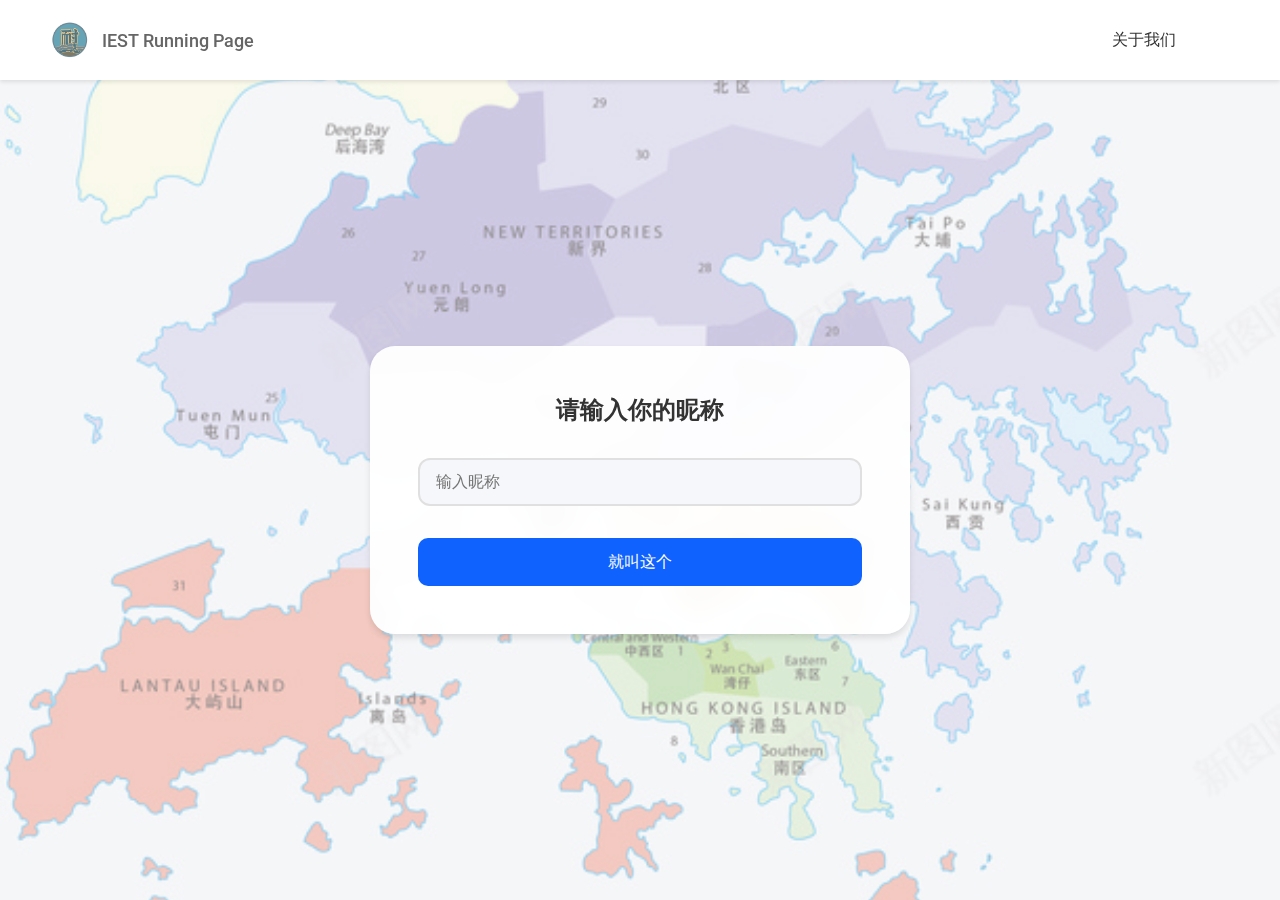
<file: signin.html>
<!DOCTYPE html>
<html>
<head>
    <meta charset="UTF-8">
    <link href="https://fonts.googleapis.com/css?family=Roboto:400,500,700&display=swap" rel="stylesheet">
    <style>
        * {
            box-sizing: border-box;
            margin: 0;
            padding: 0;
        }
        
        body {
            font-size: 14px;
            background: #F5F7FA;
            font-family: 'Roboto', sans-serif;
            min-height: 100vh;
        }

        /* 顶部导航栏 */
        .v3308_3307 {
            width: 100%;
            height: 80px;
            background: #FFFFFF;
            padding: 0;
            position: fixed;
            top: 0;
            left: 0;
            display: flex;
            justify-content: space-between;
            align-items: center;
            box-shadow: 0 2px 4px rgba(0, 0, 0, 0.1);
            z-index: 1000;
        }

        /* Logo容器 */
        .logo-container {
            display: flex;
            align-items: center;
            gap: 12px;
            margin-left: 50px;
        }

        .logo-image {
            height: 40px;
            width: auto;
            object-fit: contain;
        }

        .logo-text {
            color: #666666;
            font-size: 18px;
            font-weight: 500;
        }

        /* 导航按钮 */
        .nav-buttons {
            margin-right: 80px;
            display: flex;
            gap: 16px;
        }

        .nav-button {
            padding: 8px 24px;
            border-radius: 8px;
            border: none;
            background: transparent;
            color: #333;
            font-size: 16px;
            cursor: pointer;
            transition: all 0.3s ease;
        }

        .nav-button:hover {
            background: #F0F2F5;
        }

        /* 背景图片容器 */
        .background-container {
            position: fixed;
            top: 0;
            left: 0;
            width: 100%;
            height: 100vh;
            background: url("../../assets/v3308_3414.png") center/cover no-repeat;
            opacity: 0.5;
            z-index: -1;
        }

        /* 主容器调整 */
        .main-container {
            width: 100%;
            min-height: 100vh;
            padding-top: 80px;
            display: flex;
            justify-content: center;
            align-items: center;
            position: relative;
            z-index: 1;
        }

        /* 登录卡片增加背景模糊效果 */
        .login-box {
            width: 540px;
            background: rgba(255, 255, 255, 0.95);
            border-radius: 25px;
            padding: 48px;
            box-shadow: 0 4px 6px rgba(0, 0, 0, 0.1);
            backdrop-filter: blur(10px);
        }

        .login-title {
            font-size: 24px;
            font-weight: 700;
            color: #333;
            text-align: center;
            margin-bottom: 32px;
        }

        /* 输入框 */
        .input-field {
            width: 100%;
            height: 48px;
            background: #F5F7FA;
            border: 2px solid #E0E0E0;
            border-radius: 12px;
            padding: 0 16px;
            font-size: 16px;
            color: #333;
            margin-bottom: 32px;
            transition: all 0.3s ease;
        }

        .input-field:focus {
            outline: none;
            border-color: #0F62FE;
            background: #FFFFFF;
            box-shadow: 0 0 0 4px rgba(15, 98, 254, 0.1);
        }

        /* 登录按钮 */
        .login-button {
            width: 100%;
            height: 48px;
            background: #0F62FE;
            color: #FFFFFF;
            border: none;
            border-radius: 10px;
            font-size: 16px;
            font-weight: 500;
            cursor: pointer;
            transition: all 0.3s ease;
        }

        .login-button:hover {
            background: #0D56E0;
        }

        /* 状态消息样式 */
        .status-message {
            padding: 15px;
            border-radius: 6px;
            font-size: 14px;
            margin-bottom: 20px;
            display: none;
        }

        .status-message.success {
            background-color: #d4edda;
            color: #155724;
        }

        .status-message.error {
            background-color: #f8d7da;
            color: #721c24;
        }
        
        .status-message.info {
            background-color: #d1ecf1;
            color: #0c5460;
        }

        /* 添加响应式设计 */
        @media screen and (max-width: 768px) {
            .v3308_3307 {
                height: auto;
                padding: 10px;
                flex-direction: column;
            }
            
            .logo-container {
                margin: 10px 0;
            }
            
            .nav-buttons {
                margin: 10px 0;
            }
            
            .login-box {
                width: 90%;
                padding: 32px;
            }
            
            .main-container {
                padding: 20px;
            }
        }

        @media screen and (max-width: 480px) {
            .login-box {
                width: 95%;
                padding: 24px;
            }
            
            .login-title {
                font-size: 20px;
            }
            
            .input-field {
                height: 40px;
                font-size: 14px;
            }
            
            .login-button {
                height: 40px;
                font-size: 14px;
            }
        }
    </style>
</head>
<body>
    <!-- 添加背景图片容器 -->
    <div class="background-container"></div>

    <!-- 顶部导航栏 -->
    <div class="v3308_3307">
        <div class="logo-container">
            <img src="../../assets/logo_output(1).pdf.png" 
                 alt="Logo" 
                 class="logo-image">
            <span class="logo-text">IEST Running Page</span>
        </div>
        <div class="nav-buttons">
            <button class="nav-button" onclick="window.location.href='../about/about.html'">关于我们</button>
        </div>
    </div>

    <!-- 主容器 -->
    <div class="main-container">
        <div class="login-box">
            <h1 class="login-title">请输入你的昵称</h1>
            <div id="statusMessage" class="status-message"></div>
            <input type="text" class="input-field" placeholder="输入昵称" id="nickname">
            <button class="login-button" onclick="login()" id="loginButton">就叫这个</button>
        </div>
    </div>

    <script src="../../js/auth.js"></script>
    <script>
        // 存储返回URL
        let returnUrl = '';
        
        // 页面加载时获取返回URL
        document.addEventListener('DOMContentLoaded', function() {
            // 从URL参数中获取返回地址
            const urlParams = new URLSearchParams(window.location.search);
            returnUrl = urlParams.get('returnUrl') || '../main/index.html';
            
            // 检查会话Cookie是否存在
            if (isUserLoggedIn()) {
                // 已登录，直接重定向
                window.location.href = returnUrl;
            }
        });

        // 登录函数
        async function login() {
            const nicknameInput = document.getElementById('nickname');
            const loginButton = document.getElementById('loginButton');
            const username = nicknameInput.value.trim();
            
            if (!username) {
                showStatus('请输入昵称', 'error');
                return;
            }
            
            try {
                // 禁用按钮防止重复提交
                loginButton.disabled = true;
                showStatus('正在登录...', 'info');
                
                // 检查是否在本地开发环境
                const isLocalDev = window.location.hostname === '127.0.0.1' || window.location.hostname === 'localhost';
                
                let result;
                
                if (isLocalDev) {
                    // 本地开发模式：模拟登录
                    console.log('本地开发模式：模拟登录');
                    
                    // 创建一个简单的会话cookie (30天过期)
                    const expiryDate = new Date();
                    expiryDate.setDate(expiryDate.getDate() + 30);
                    document.cookie = `userSession=dummy-session-id; expires=${expiryDate.toUTCString()}; path=/`;
                    document.cookie = `username=${username}; expires=${expiryDate.toUTCString()}; path=/`;
                    
                    // 模拟API响应
                    result = { success: true };
                } else {
                    // 正常模式：向服务器发送登录请求
                    const response = await fetch('../../api/login.php', {
                        method: 'POST',
                        headers: {
                            'Content-Type': 'application/json'
                        },
                        body: JSON.stringify({ username })
                    });
                    
                    if (!response.ok) {
                        throw new Error(`HTTP error! status: ${response.status}`);
                    }
                    
                    result = await response.json();
                }
                
                if (result.success) {
                    // 保存用户会话数据
                    sessionStorage.setItem('currentUser', username);
                    
                    // 显示成功消息并重定向
                    showStatus('登录成功！正在跳转...', 'success');
                    setTimeout(() => {
                        window.location.href = returnUrl;
                    }, 1000);
                } else {
                    showStatus(result.error || '登录失败，请重试', 'error');
                    loginButton.disabled = false;
                }
            } catch (error) {
                console.error('Login error:', error);
                showStatus('登录失败：' + error.message, 'error');
                loginButton.disabled = false;
            }
        }
        
        // 显示状态消息
        function showStatus(message, type) {
            const statusElement = document.getElementById('statusMessage');
            statusElement.textContent = message;
            
            // 清除旧的类
            statusElement.classList.remove('success', 'error', 'info');
            
            // 添加新的类
            if (type === 'success') {
                statusElement.classList.add('success');
            } else if (type === 'error') {
                statusElement.classList.add('error');
            } else if (type === 'info') {
                statusElement.classList.add('info');
            }
            
            // 显示消息
            statusElement.style.display = 'block';
            
            // 如果是成功或错误消息，设置自动隐藏
            if (type === 'success' || type === 'error') {
                setTimeout(() => {
                    statusElement.style.display = 'none';
                }, 3000);
            }
        }

        // 添加回车键登录功能
        document.getElementById('nickname').addEventListener('keypress', function(e) {
            if (e.key === 'Enter') {
                login();
            }
        });
    </script>
</body>
</html>
</file>
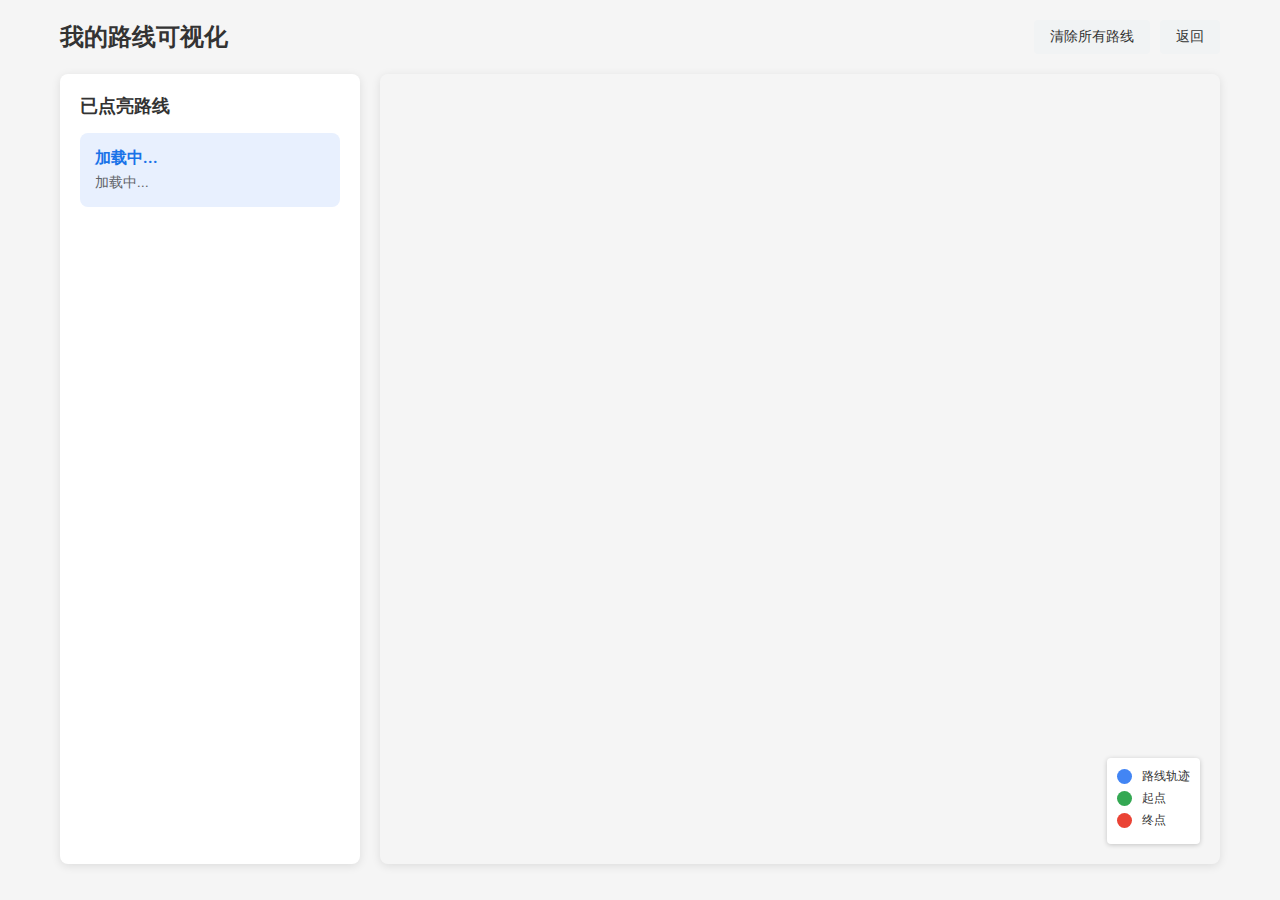
<file: visualization.html>
<!DOCTYPE html>
<html lang="zh">
<head>
    <meta charset="UTF-8">
    <meta name="viewport" content="width=device-width, initial-scale=1.0">
    <title>路线可视化 - Mapbox版</title>
    <!-- 引入Mapbox GL JS -->
    <link href="https://api.mapbox.com/mapbox-gl-js/v2.15.0/mapbox-gl.css" rel="stylesheet">
    <script src="https://api.mapbox.com/mapbox-gl-js/v2.15.0/mapbox-gl.js"></script>
    <!-- 引入html2canvas用于截图功能 -->
    <script src="https://html2canvas.hertzen.com/dist/html2canvas.min.js"></script>
    <link href="https://fonts.googleapis.com/css?family=Roboto:400,500,700&display=swap" rel="stylesheet">
    <style>
        * {
            margin: 0;
            padding: 0;
            box-sizing: border-box;
        }
        
        body {
            font-family: 'Roboto', sans-serif;
            background: #f5f5f5;
        }
        
        .container {
            display: flex;
            flex-direction: column;
            height: 100vh;
            max-width: 1200px;
            margin: 0 auto;
            padding: 20px;
        }
        
        .header {
            display: flex;
            justify-content: space-between;
            align-items: center;
            margin-bottom: 20px;
        }
        
        .header h1 {
            font-size: 24px;
            color: #333;
        }
        
        .controls {
            display: flex;
            gap: 10px;
        }
        
        .btn {
            padding: 8px 16px;
            background: #4285f4;
            color: white;
            border: none;
            border-radius: 4px;
            cursor: pointer;
            font-size: 14px;
            transition: background 0.3s;
        }
        
        .btn:hover {
            background: #3367d6;
        }
        
        .btn-secondary {
            background: #f1f3f4;
            color: #333;
        }
        
        .btn-secondary:hover {
            background: #e8eaed;
        }
        
        .main-content {
            display: flex;
            gap: 20px;
            height: calc(100% - 70px);
        }
        
        .map-container {
            flex: 1;
            border-radius: 8px;
            overflow: hidden;
            box-shadow: 0 2px 10px rgba(0, 0, 0, 0.1);
            position: relative;
        }
        
        #map {
            width: 100%;
            height: 100%;
        }
        
        .sidebar {
            width: 300px;
            background: white;
            border-radius: 8px;
            padding: 20px;
            overflow-y: auto;
            box-shadow: 0 2px 10px rgba(0, 0, 0, 0.1);
        }
        
        .sidebar h2 {
            font-size: 18px;
            margin-bottom: 15px;
            color: #333;
        }
        
        .route-list {
            list-style: none;
            margin-bottom: 20px;
        }
        
        .route-item {
            padding: 10px;
            border-radius: 4px;
            margin-bottom: 10px;
            background: #f1f3f4;
            cursor: pointer;
            transition: background 0.3s;
        }
        
        .route-item:hover {
            background: #e8eaed;
        }
        
        .route-item.active {
            background: #e8f0fe;
            border-left: 4px solid #4285f4;
        }
        
        .route-name {
            font-weight: 500;
            margin-bottom: 5px;
        }
        
        .route-details {
            font-size: 12px;
            color: #70757a;
        }
        
        .file-dropzone {
            border: 2px dashed #ccc;
            padding: 20px;
            text-align: center;
            border-radius: 4px;
            margin-bottom: 20px;
            transition: border 0.3s;
        }
        
        .file-dropzone:hover {
            border-color: #4285f4;
        }
        
        .file-dropzone p {
            margin-bottom: 10px;
            color: #70757a;
        }
        
        .hidden {
            display: none;
        }
        
        .loading-overlay {
            position: absolute;
            top: 0;
            left: 0;
            right: 0;
            bottom: 0;
            background: rgba(255, 255, 255, 0.8);
            display: flex;
            justify-content: center;
            align-items: center;
            z-index: 1000;
        }
        
        .spinner {
            width: 40px;
            height: 40px;
            border: 4px solid rgba(0, 0, 0, 0.1);
            border-radius: 50%;
            border-top: 4px solid #4285f4;
            animation: spin 1s linear infinite;
        }
        
        @keyframes spin {
            0% { transform: rotate(0deg); }
            100% { transform: rotate(360deg); }
        }
        
        .mapboxgl-popup {
            max-width: 200px;
        }
        
        .mapboxgl-popup-content {
            padding: 10px;
            font-size: 14px;
        }
        
        .alert {
            padding: 15px;
            margin-bottom: 20px;
            border-radius: 4px;
            color: #721c24;
            background-color: #f8d7da;
            border: 1px solid #f5c6cb;
        }
        
        .alert-success {
            color: #155724;
            background-color: #d4edda;
            border: 1px solid #c3e6cb;
        }
        
        .legend {
            position: absolute;
            bottom: 20px;
            right: 20px;
            background: white;
            padding: 10px;
            border-radius: 4px;
            box-shadow: 0 1px 5px rgba(0, 0, 0, 0.2);
            z-index: 1;
        }
        
        .legend-item {
            display: flex;
            align-items: center;
            margin-bottom: 5px;
        }
        
        .legend-color {
            width: 15px;
            height: 15px;
            margin-right: 10px;
            border-radius: 50%;
        }
        
        .legend-label {
            font-size: 12px;
            color: #333;
        }

        /* 自定义标记样式 */
        .marker {
            width: 12px;
            height: 12px;
            border-radius: 50%;
            cursor: pointer;
        }
        
        .start-marker {
            background-color: #34a853;
        }
        
        .end-marker {
            background-color: #ea4335;
        }
        
        /* 用户信息样式 */
        .user-info {
            background: #e8f0fe;
            padding: 15px;
            border-radius: 8px;
            margin-bottom: 20px;
        }
        
        .user-name {
            font-weight: 600;
            font-size: 16px;
            color: #1a73e8;
            margin-bottom: 5px;
        }
        
        .route-count {
            font-size: 14px;
            color: #5f6368;
        }
    </style>
    <script src="../../js/auth.js"></script>
</head>
<body>
    <div class="container">
        <div class="header">
            <h1>我的路线可视化</h1>
            <div class="controls">
                <button class="btn btn-secondary" id="clearBtn">清除所有路线</button>
                <button class="btn btn-secondary" id="backBtn">返回</button>
            </div>
        </div>
        
        <div class="main-content">
            <div class="sidebar">
                <h2>已点亮路线</h2>
                <div id="userInfo" class="user-info">
                    <div class="user-name">加载中...</div>
                    <div class="route-count">加载中...</div>
                </div>
                
                <ul class="route-list" id="routeList">
                    <!-- 路线列表将在这里动态生成 -->
                </ul>
            </div>
            
            <div class="map-container">
                <div id="map"></div>
                
                <div class="legend">
                    <div class="legend-item">
                        <div class="legend-color" style="background: #4285f4;"></div>
                        <div class="legend-label">路线轨迹</div>
                    </div>
                    <div class="legend-item">
                        <div class="legend-color" style="background: #34a853;"></div>
                        <div class="legend-label">起点</div>
                    </div>
                    <div class="legend-item">
                        <div class="legend-color" style="background: #ea4335;"></div>
                        <div class="legend-label">终点</div>
                    </div>
                </div>
                
                <div class="loading-overlay" id="loadingOverlay" style="display: none;">
                    <div class="spinner"></div>
                </div>
            </div>
        </div>
    </div>
    
    <script>
        // 全局变量
        let map;
        const routes = [];
        let routeIdCounter = 0;
        let markers = []; // 存储所有标记对象，便于清除
        
        // Mapbox访问令牌
        const mapboxToken = 'pk.eyJ1IjoieWlob25nMDYxOCIsImEiOiJja2J3M28xbG4wYzl0MzJxZm0ya2Fua2p2In0.PNKfkeQwYuyGOTT_x9BJ4Q';
        
        // 初始化地图
        function initMap() {
            mapboxgl.accessToken = mapboxToken;
            
            console.log('开始初始化地图...');
            
            map = new mapboxgl.Map({
                container: 'map',
                style: 'mapbox://styles/mapbox/outdoors-v11', // 使用更适合徒步活动的底图样式
                center: [114.177216, 22.302711], // 香港默认中心点
                zoom: 11,
                attributionControl: false // 关闭默认的attribution控件
            });
            
            // 添加自定义attribution
            map.addControl(new mapboxgl.AttributionControl({
                compact: true
            }), 'bottom-right');
            
            // 添加控件
            map.addControl(new mapboxgl.NavigationControl(), 'top-right');
            map.addControl(new mapboxgl.ScaleControl(), 'bottom-left');
            map.addControl(new mapboxgl.FullscreenControl(), 'top-right');
            
            // 监听地图加载错误
            map.on('error', function(e) {
                console.error('Mapbox地图错误:', e.error);
                showAlert('地图加载错误: ' + (e.error ? e.error.message : '未知错误'));
            });
            
            // 地图加载完成后的处理
            map.once('load', function() {
                console.log('地图已完全加载！');
                // 等待地图完全加载后再加载用户路线
                loadUserCompletedRoutes();
            });
            
            // 添加额外的监听，确保在样式加载后也能正确处理
            map.on('style.load', function() {
                console.log('地图样式已加载！');
            });
        }
        
        // 将路线添加到地图
        function addRouteToMap(route) {
            try {
                showLoading(); // 显示加载指示器
                
                const routeId = route.id;
                const sourceId = routeId + '_source';
                const layerId = routeId + '_layer';
                
                console.log(`添加路线 ${route.name} 到地图, 坐标点数量: ${route.coordinates.length}`);
                
                // 确保地图已加载
                if (!map.loaded()) {
                    console.log('地图尚未加载完成，等待加载...');
                    map.once('load', () => {
                        console.log(`地图已加载，现在添加路线: ${route.name}`);
                        addRouteToMap(route);
                    });
                    hideLoading(); // 确保隐藏加载指示器，因为后续会再次调用此函数
                    return;
                }
                
                // 先检查是否有同名图层和数据源，并移除它们
                if (map.getLayer(layerId)) {
                    console.log(`移除已存在的图层: ${layerId}`);
                    map.removeLayer(layerId);
                }
                
                if (map.getSource(sourceId)) {
                    console.log(`移除已存在的数据源: ${sourceId}`);
                    map.removeSource(sourceId);
                }
                
                // 添加路线数据源
                map.addSource(sourceId, {
                    type: 'geojson',
                    data: {
                        type: 'Feature',
                        properties: {},
                        geometry: {
                            type: 'LineString',
                            coordinates: route.coordinates
                        }
                    }
                });
                
                // 添加路线图层
                map.addLayer({
                    id: layerId,
                    type: 'line',
                    source: sourceId,
                    layout: {
                        'line-join': 'round',
                        'line-cap': 'round',
                        'visibility': route.visible ? 'visible' : 'none'
                    },
                    paint: {
                        'line-color': route.color,
                        'line-width': 4,
                        'line-opacity': 0.8
                    }
                });
                
                // 添加起点和终点标记
                addMarkers(route);
                
                // 调整地图视图以适应所有路线
                fitMapToRoutes();
                
                console.log(`路线 ${route.name} 已成功添加到地图`);
                hideLoading(); // 完成后隐藏加载指示器
            } catch (error) {
                console.error('添加路线到地图失败:', error);
                showAlert('添加路线到地图失败: ' + error.message);
                hideLoading(); // 确保在发生错误时也隐藏加载指示器
            }
        }
        
        // 一次性添加所有路线到地图
        function addAllRoutesToMap() {
            showLoading();
            
            if (routes.length === 0) {
                console.log('没有路线可添加');
                hideLoading();
                return;
            }
            
            console.log(`添加 ${routes.length} 条路线到地图...`);
            
            // 创建一个计数器来跟踪异步操作完成情况
            let addedCount = 0;
            
            routes.forEach(route => {
                try {
                    const routeId = route.id;
                    const sourceId = routeId + '_source';
                    const layerId = routeId + '_layer';
                    
                    // 处理无效路线
                    if (!route.coordinates || route.coordinates.length < 2) {
                        console.warn(`路线 ${route.name} 坐标不足，跳过`);
                        addedCount++;
                        if (addedCount === routes.length) hideLoading();
                        return;
                    }
                    
                    // 添加路线数据源
                    if (!map.getSource(sourceId)) {
                        map.addSource(sourceId, {
                            type: 'geojson',
                            data: {
                                type: 'Feature',
                                properties: {},
                                geometry: {
                                    type: 'LineString',
                                    coordinates: route.coordinates
                                }
                            }
                        });
                    }
                    
                    // 添加路线图层
                    if (!map.getLayer(layerId)) {
                        map.addLayer({
                            id: layerId,
                            type: 'line',
                            source: sourceId,
                            layout: {
                                'line-join': 'round',
                                'line-cap': 'round',
                                'visibility': route.visible ? 'visible' : 'none'
                            },
                            paint: {
                                'line-color': route.color,
                                'line-width': 4,
                                'line-opacity': 0.8
                            }
                        });
                    }
                    
                    // 添加标记
                    addMarkers(route);
                    
                    addedCount++;
                    if (addedCount === routes.length) {
                        fitMapToRoutes();
                        hideLoading();
                    }
                } catch (error) {
                    console.error(`添加路线 ${route.name} 时出错:`, error);
                    addedCount++;
                    if (addedCount === routes.length) hideLoading();
                }
            });
        }
        
        // 调整地图视图以适应所有可见路线
        function fitMapToRoutes() {
            const visibleRoutes = routes.filter(route => route.visible);
            
            if (visibleRoutes.length > 0) {
                try {
                    const bounds = new mapboxgl.LngLatBounds();
                    let hasValidCoords = false;
                    
                    visibleRoutes.forEach(route => {
                        if (route.coordinates && Array.isArray(route.coordinates) && route.coordinates.length > 0) {
                            route.coordinates.forEach(coord => {
                                // 严格检查坐标点是否有效
                                if (coord && 
                                    Array.isArray(coord) && 
                                    coord.length >= 2 && 
                                    typeof coord[0] === 'number' && 
                                    typeof coord[1] === 'number' && 
                                    !isNaN(coord[0]) && 
                                    !isNaN(coord[1]) &&
                                    Math.abs(coord[0]) <= 180 && // 经度范围检查
                                    Math.abs(coord[1]) <= 90) {  // 纬度范围检查
                                    
                                    try {
                                        bounds.extend(coord);
                                        hasValidCoords = true;
                                    } catch (e) {
                                        console.error(`无法扩展边界，无效坐标点: [${coord[0]}, ${coord[1]}]`, e);
                                    }
                                } else {
                                    console.warn(`跳过无效坐标点: ${JSON.stringify(coord)}`);
                                }
                            });
                        }
                    });
                    
                    if (hasValidCoords) {
                        map.fitBounds(bounds, {
                            padding: 50,
                            maxZoom: 15
                        });
                        console.log('地图视图已调整以适应所有路线');
                    } else {
                        console.warn('没有找到有效的坐标点来调整地图视图');
                        // 设置默认视图
                        map.flyTo({
                            center: [114.177216, 22.302711], // 香港默认中心点
                            zoom: 11
                        });
                        console.log('已设置为默认地图视图');
                    }
                } catch (error) {
                    console.error('调整地图视图失败:', error);
                    // 出错时也设置默认视图
                    map.flyTo({
                        center: [114.177216, 22.302711],
                        zoom: 11
                    });
                }
            }
        }
        
        // 添加起点和终点标记
        function addMarkers(route) {
            if (!route || !route.coordinates || !Array.isArray(route.coordinates)) {
                console.warn(`路线 ${route ? route.name : '未知'} 没有有效的坐标数组`);
                return;
            }
            
            if (route.coordinates.length < 2) {
                console.warn(`路线 ${route.name} 坐标点不足以创建起点和终点标记`);
                return;
            }
            
            try {
                // 验证起点坐标
                const startCoord = route.coordinates[0];
                const endCoord = route.coordinates[route.coordinates.length - 1];
                
                if (!isValidCoordinate(startCoord)) {
                    console.warn(`路线 ${route.name} 的起点坐标无效: ${JSON.stringify(startCoord)}`);
                    return;
                }
                
                if (!isValidCoordinate(endCoord)) {
                    console.warn(`路线 ${route.name} 的终点坐标无效: ${JSON.stringify(endCoord)}`);
                    return;
                }
                
                // 起点标记
                const startMarker = document.createElement('div');
                startMarker.className = 'marker start-marker';
                
                const startMapMarker = new mapboxgl.Marker(startMarker)
                    .setLngLat(startCoord)
                    .setPopup(new mapboxgl.Popup().setHTML(`<strong>${route.name}</strong><p>起点</p>`))
                    .addTo(map);
                
                // 终点标记
                const endMarker = document.createElement('div');
                endMarker.className = 'marker end-marker';
                
                const endMapMarker = new mapboxgl.Marker(endMarker)
                    .setLngLat(endCoord)
                    .setPopup(new mapboxgl.Popup().setHTML(`<strong>${route.name}</strong><p>终点</p>`))
                    .addTo(map);
                
                // 存储标记引用，便于后续清除
                markers.push(startMapMarker, endMapMarker);
                
                console.log(`已为路线 ${route.name} 添加起点和终点标记`);
            } catch (error) {
                console.error(`为路线 ${route.name} 添加标记失败:`, error);
            }
        }
        
        // 辅助函数：检查坐标是否有效
        function isValidCoordinate(coord) {
            return coord && 
                   Array.isArray(coord) && 
                   coord.length >= 2 && 
                   typeof coord[0] === 'number' && 
                   typeof coord[1] === 'number' && 
                   !isNaN(coord[0]) && 
                   !isNaN(coord[1]) &&
                   Math.abs(coord[0]) <= 180 && 
                   Math.abs(coord[1]) <= 90;
        }
        
        // 更新路线列表UI
        function updateRouteList() {
            const routeList = document.getElementById('routeList');
            routeList.innerHTML = '';
            
            if (routes.length === 0) {
                routeList.innerHTML = '<p>暂无点亮路线</p>';
                return;
            }
            
            routes.forEach(route => {
                const li = document.createElement('li');
                li.className = 'route-item';
                if (route.visible) {
                    li.classList.add('active');
                }
                
                li.innerHTML = `
                    <div class="route-name">
                        <span style="display:inline-block;width:10px;height:10px;background:${route.color};margin-right:5px;border-radius:50%;"></span>
                        ${route.name}
                    </div>
                    <div class="route-details">${route.subDistrict || '未知区域'}</div>
                `;
                
                li.addEventListener('click', function() {
                    toggleRouteVisibility(route.id);
                });
                
                routeList.appendChild(li);
            });
        }
        
        // 切换路线可见性
        function toggleRouteVisibility(routeId) {
            const route = routes.find(r => r.id === routeId);
            if (route) {
                route.visible = !route.visible;
                
                const layerId = routeId + '_layer';
                if (map.getLayer(layerId)) {
                    map.setLayoutProperty(
                        layerId,
                        'visibility',
                        route.visible ? 'visible' : 'none'
                    );
                    
                    updateRouteList();
                    fitMapToRoutes();
                } else {
                    console.warn(`图层 ${layerId} 不存在`);
                }
            }
        }
        
        // 清除所有路线
        function clearAllRoutes() {
            try {
                showLoading(); // 显示加载指示器
                
                // 移除所有路线图层和数据源
                routes.forEach(route => {
                    const layerId = route.id + '_layer';
                    const sourceId = route.id + '_source';
                    
                    if (map.getLayer(layerId)) {
                        map.removeLayer(layerId);
                    }
                    
                    if (map.getSource(sourceId)) {
                        map.removeSource(sourceId);
                    }
                });
                
                // 移除所有标记
                markers.forEach(marker => {
                    if (marker) marker.remove();
                });
                markers = [];
                
                // 清空路线数组
                routes.length = 0;
                updateRouteList();
                updateUserInfo();
                
                console.log('已清除所有路线和标记');
                hideLoading(); // 隐藏加载指示器
            } catch (error) {
                console.error('清除路线失败:', error);
                showAlert('清除路线失败: ' + error.message);
                hideLoading(); // 确保在出错时也隐藏加载指示器
            }
        }
        
        // 生成随机颜色
        function getRandomColor() {
            const colors = [
                '#4285f4', // 蓝色
                '#ea4335', // 红色
                '#fbbc05', // 黄色
                '#34a853', // 绿色
                '#8e44ad', // 紫色
                '#e67e22', // 橙色
                '#16a085', // 青色
                '#c0392b', // 深红色
                '#3498db'  // 浅蓝色
            ];
            return colors[Math.floor(Math.random() * colors.length)];
        }
        
        // 显示加载中状态
        function showLoading() {
            const overlay = document.getElementById('loadingOverlay');
            if (overlay) {
                overlay.style.display = 'flex';
            }
            console.log('加载中...');
        }
        
        // 隐藏加载中状态
        function hideLoading() {
            const overlay = document.getElementById('loadingOverlay');
            if (overlay) {
                overlay.style.display = 'none';
            }
            console.log('加载完成');
        }
        
        // 显示提示信息
        function showAlert(message, type = 'error') {
            const alertDiv = document.createElement('div');
            alertDiv.className = type === 'success' ? 'alert alert-success' : 'alert';
            alertDiv.textContent = message;
            
            // 查找合适的地方插入提示
            const sidebar = document.querySelector('.sidebar');
            if (sidebar) {
                // 如果有用户信息元素，在它后面插入
                const userInfo = document.getElementById('userInfo');
                if (userInfo) {
                    sidebar.insertBefore(alertDiv, userInfo.nextSibling);
                } else {
                    // 否则在侧边栏开头插入
                    sidebar.insertBefore(alertDiv, sidebar.firstChild);
                }
            }
            
            console.log(type === 'success' ? '成功' : '错误', message);
            
            // 5秒后自动移除提示
            setTimeout(() => {
                alertDiv.remove();
            }, 5000);
        }
        
        // 加载用户已完成的路线
        function loadUserCompletedRoutes() {
            // 检查用户是否已登录
            if (!isUserLoggedIn()) {
                console.warn('用户未登录，无法获取已完成的路线');
                showAlert('您尚未登录，请先登录以查看您的路线', 'warning');
                hideLoading();
                return;
            }
            
            showLoading();
            
            // 获取当前用户名并更新UI
            const username = getCurrentUsername() || '游客';
            updateUserInfo(username, 0);
            
            // 从服务器获取用户已完成的路线
            fetch('../../api/get_completed_routes.php')
                .then(response => {
                    if (!response.ok) {
                        throw new Error(`HTTP error! status: ${response.status}`);
                    }
                    return response.json();
                })
                .then(data => {
                    if (data.success) {
                        const completedRoutes = data.routes || [];
                        console.log(`获取到 ${completedRoutes.length} 条已完成的路线`);
                        
                        // 更新用户信息
                        updateUserInfo(username, completedRoutes.length);
                        
                        // 处理路线数据
                        if (completedRoutes.length > 0) {
                            processCompletedRoutes(completedRoutes);
                        } else {
                            showAlert('您还没有点亮任何路线', 'info');
                            hideLoading();
                        }
                    } else {
                        console.error('获取路线失败:', data.error || '未知错误');
                        showAlert('获取路线数据失败: ' + (data.error || '未知错误'));
                        hideLoading();
                    }
                })
                .catch(error => {
                    console.error('获取路线出错:', error);
                    
                    // 尝试从localStorage获取数据作为备选
                    const storageKey = `userCompletedRoutes_${username}`;
                    const localRoutes = JSON.parse(localStorage.getItem(storageKey) || '[]');
                    
                    if (localRoutes.length > 0) {
                        console.log(`从本地存储获取到 ${localRoutes.length} 条路线数据`);
                        processCompletedRoutes(localRoutes);
                    } else {
                        showAlert('获取路线数据出错: ' + error.message);
                        hideLoading();
                    }
                });
        }
        
        // 处理已完成的路线数据
        function processCompletedRoutes(completedRoutes) {
            try {
                let validRoutes = 0;
                
                completedRoutes.forEach((route, index) => {
                    try {
                        if (route && route.points && Array.isArray(route.points) && route.points.length >= 2) {
                            // 创建路线对象
                            const routeId = 'route_' + (routeIdCounter++);
                            const routeObj = {
                                id: routeId,
                                name: route.name || `路线 ${index + 1}`,
                                subDistrict: route.subDistrict || '',
                                color: getRandomColor(),
                                visible: true,
                                coordinates: []
                            };
                            
                            // 转换坐标点格式
                            route.points.forEach(point => {
                                if (point && 
                                    typeof point.lat === 'number' && 
                                    typeof point.lon === 'number' && 
                                    !isNaN(point.lat) && 
                                    !isNaN(point.lon) && 
                                    Math.abs(point.lon) <= 180 && 
                                    Math.abs(point.lat) <= 90) {
                                    
                                    routeObj.coordinates.push([point.lon, point.lat]);
                                }
                            });
                            
                            // 确保路线有足够的有效坐标点
                            if (routeObj.coordinates.length >= 2) {
                                routes.push(routeObj);
                                validRoutes++;
                            } else {
                                console.warn(`路线 "${route.name}" 没有足够的有效坐标点`);
                            }
                        }
                    } catch (error) {
                        console.error(`处理路线 ${index} 时出错:`, error);
                    }
                });
                
                // 更新UI
                if (validRoutes > 0) {
                    updateRouteList();
                    addAllRoutesToMap();
                    showAlert(`已成功加载 ${validRoutes} 条路线`, 'success');
                } else {
                    showAlert('没有找到有效的路线数据', 'warning');
                }
                
                hideLoading();
            } catch (error) {
                console.error('处理路线数据时出错:', error);
                showAlert('处理路线数据时出错: ' + error.message);
                hideLoading();
            }
        }
        
        // 更新用户信息
        function updateUserInfo(username = '未登录', routeCount = 0) {
            const userInfoDiv = document.getElementById('userInfo');
            if (userInfoDiv) {
                const userNameDiv = userInfoDiv.querySelector('.user-name');
                const routeCountDiv = userInfoDiv.querySelector('.route-count');
                
                if (userNameDiv) {
                    userNameDiv.textContent = username || '未登录';
                }
                
                if (routeCountDiv) {
                    routeCountDiv.textContent = `已点亮 ${routeCount} 条路线`;
                }
            }
        }
        
        // 返回上一页
        function goBack() {
            window.location.href = '../main/index.html';
        }
        
        // 初始化页面
        document.addEventListener('DOMContentLoaded', function() {
            // 初始化地图
            initMap();
            
            // 添加返回按钮点击事件
            const backBtn = document.getElementById('backBtn');
            if (backBtn) {
                backBtn.addEventListener('click', goBack);
            }
            
            // 添加清除按钮点击事件
            const clearBtn = document.getElementById('clearBtn');
            if (clearBtn) {
                clearBtn.addEventListener('click', clearAllRoutes);
            }
        });
    </script>
</body>
</html>
</file>
